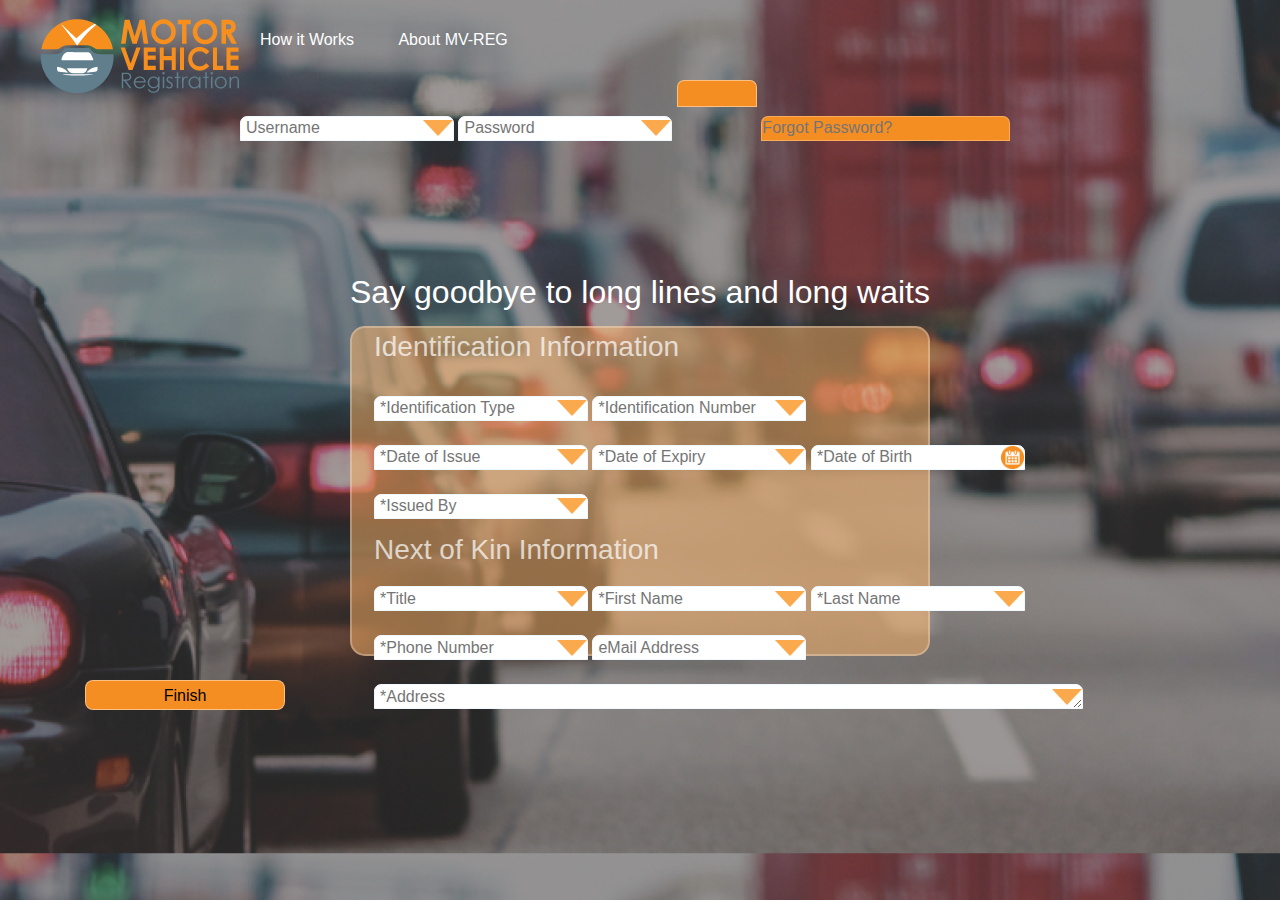
<file: project1/fill-form.html>
<!DOCTYPE html PUBLIC "-//W3C//DTD XHTML 1.0 Transitional//EN" "http://www.w3.org/TR/xhtml1/DTD/xhtml1-transitional.dtd">
<html xmlns="http://www.w3.org/1999/xhtml">
<head>
<meta http-equiv="Content-Type" content="text/html; charset=utf-8" />
    <link href="bootstrap.min.css" rel="stylesheet" type="text/css" />
<script src="jquery-3.1.1.min.js"></script>
<script src="js/bootstrap.min.js"></script>
<link href="fill-form.css" style="text/css" rel="stylesheet">
</head>

<body>
    <div class="wrapper">
       <div class="navdiv">  
           <ul>
              <div class="logo"><img src="icon.png" /></div>
                 <li><a href="#">How it Works </a></li>
                 <li><a href="#">About MV-REG</a></li>
           <li> <div class="nav-form" >
              <form>
                 <input class="inner_form" name="idt" type="text" placeholder="Username">
                 <input class="inner_form" name="idt" type="password" placeholder="Password">
                 <input class="loginnav" type="button" name="Login">
                <input class="navform" name="idt" type="password" placeholder="Forgot Password?">
              </form>
            </div></li>
               </ul>
        </div>
    </div>
    <div class="container">
   <p><center>
       <h2>Say goodbye to long lines and long waits </h2>             
       </center></p>
    <div class="form-structure">
        <div class="form-text">  
    <h3>Identification Information</h3>
            <br/>
    <div class="id-forms1">
        <form>
    <input class="inner_form" name="idt" type="text" placeholder="*Identification Type">
    <input class="inner_form" name="idn" type="text" placeholder="*Identification Number">
            <br/><br/>
    <input class="inner_form" name="doi" type="text" placeholder="*Date of Issue">
    <input class="inner_form" name="doe" type="text" placeholder="*Date of Expiry">
     <input class="inner_form" name="dob" type="text" placeholder="*Date of Birth" id="date_of_birth">
            <br/><br/>
     <input class="inner_form" name="issby" type="text" placeholder="*Issued By">
             <p><h3>Next of Kin Information </h3></p>
            <br/>
    <div class="id-forms">
        <form>
    <input class="inner_form" name="idt" type="text" placeholder="*Title">
    <input class="inner_form" name="idn" type="text" placeholder="*First Name">
    <input class="inner_form" name="doi" type="text" placeholder="*Last Name">
             <br/><br/>
    <input class="inner_form" name="doe" type="text" placeholder="*Phone Number">
     <input class="inner_form" name="dob" type="text" placeholder="eMail Address">
            <br/><br/>
    <textarea class="inner_form" name="address" placeholder="*Address" rows="100" cols="74"></textarea>
        </form>
            </div>
    </div>
  </div>
    </div>
    <br/>
    <div>
        <button class="btn btnn">Finish</button>
        </div>
</body>
</html>
</file>
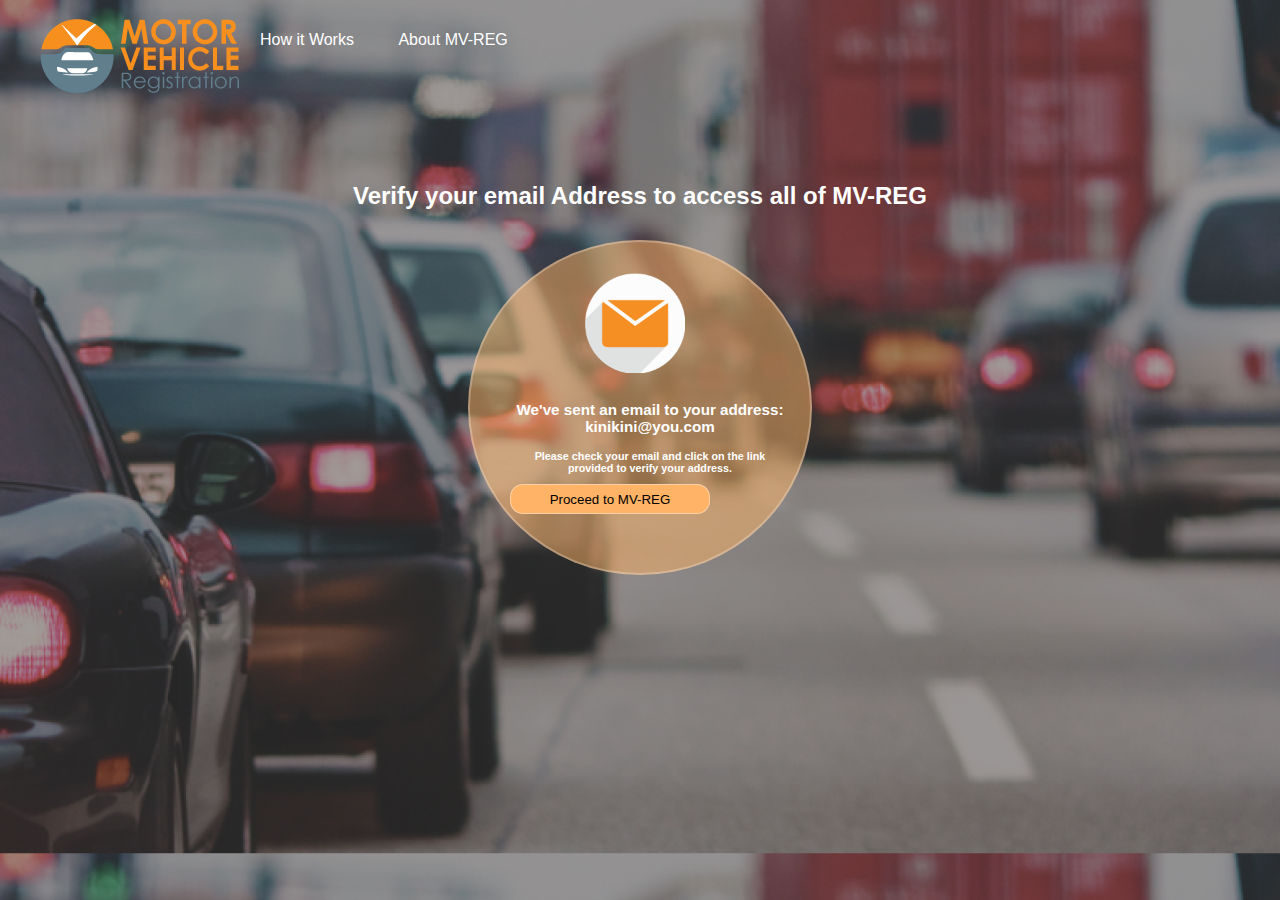
<file: project1/mail.html>
<!DOCTYPE html PUBLIC "-//W3C//DTD XHTML 1.0 Transitional//EN" "http://www.w3.org/TR/xhtml1/DTD/xhtml1-transitional.dtd">
<html xmlns="http://www.w3.org/1999/xhtml">
<head>
<meta http-equiv="Content-Type" content="text/html; charset=utf-8" />
<title>MvReg(Your Motor Vehicle Registration Portal: Sign up to register your ride)</title>
<link href="mail.css" style="text/css" rel="stylesheet">
</head>

<body>
    <div class="wrapper">
    
        <div class="navdiv">  
            <ul>
                <div class="logo"><img src="icon.png" /></div>
                 <li><a href="#">How it Works </a></li>
                 <li><a href="#">About MV-REG</a></li>
            </ul>
        </div>
    </div>
  
   <p><center>
       <h2>Verify your email Address to access all of MV-REG</h2>             
       </center></p>
    <div class="form-structure">
        <div class="mail-logo"><img src="mail.png" width="100px" height="100px" /></div>
        <br/>
        <div class="form-text">
    <p><center><b>
       <h3>We've sent an email to your address: kinikini@you.com</h3>  
       </b></center></p>
            <br/>
    <p><center>
       <h5>Please check your email and click on the link provided to verify your address.</h5>   
    </center></p>
        </div>
        <div >
            <button class="btn">Proceed to MV-REG</button>
        </div>
    </div>

   
  
  
  </div>
</body>
</html>
</file>
<file: project1/fill-form.css>
*{
        margin: 0;
        padding: 0;
}
   body{
	   background-image:url(background.jpg);
	   background-size:cover;
       font-family: 'Rubik', sans-serif ;
}

.container{
    padding-top: 2px;
}

.form-structure{
	background-color: rgba(255, 179, 102,0.5);
	margin: 0 auto;
	margin-top:8px;
	padding-left:17px;
	border:2px solid rgba(255, 242, 230,0.3);
    width:580px;
    height: 330px; 
    border-radius: 15px;
   font-family: 'Rubik', sans-serif;
}
    
.form-text{
        font-family: 'Rubik', sans-serif;
        color: #fff;
        padding-left: 5px;
        padding-right: 5px;
    }
   
.form-text:hover{
	box-shadow:inset o -4px rgba(0,0,0,0.4);
}


h2 {
	color: #ffffff;
    padding-top: 8%;
}
    h3, h5 {
	color: #ffffff;
    font-family: 'Rubik', sans-serif;
    opacity: 0.7; 
    padding-bottom: 30%;
        margin-top: 0;
   
}
.navdiv ul{
    width: 100%;
    height: 98px;
    background: transparent;
    line-height: 80px;
    display: inline
   
}
.navdiv ul a{
        text-decoration: none;
        color: #fff;
        padding: 20px;
    }
    
.navdiv ul li{
        list-style-type: circle;
        display: inline-block;
        margin-left: auto;
    }
.navdiv ul li navform{
    padding-right: 50px;
   margin: 100px 40% 24px 60%;
    float: right;
}
.navdiv ul li:hover{
       background:#8fb0bf; 
       transition: all 0.40s;
    }  
 .navdiv ul .logo{
        float: left;
        padding-left: 40px;
        padding-top: 15px;        
    }
    .mail-logo{
       float: none;
        margin-left: 75px;      
    }
.navform{
    display: inline-grid;
    border: 1px solid;
    border-color: rgba(255, 242, 230,0.3) ;
    height: 25px;
    background-color: #f58e22 ;
    border-top-left-radius:7px ;
    border-top-right-radius: 7px;
    color: #fff !important;
    padding-right: 40px;
}

.loginnav{
    width: 80px;
    background-color: #f58e22 ;
    height: 27px;
    border: 1px solid rgba(255, 242, 230,0.5) ;
    border-top-left-radius:7px ;
    border-top-right-radius: 7px;
    padding:7px 18px;  
}
    .img{
        background: #fff;
    }
.input_img {
    position:absolute;
    bottom:8px; 
    left:10px; 
    width:10px; 
    height:10px;
}
.btnn{
        width: 200px;
        height: 30px;
        border: 1px solid rgba(255, 242, 230,0.5) ;
        background-color: #f58e22;
        border-radius:8px; 
        padding:5px 18px;   
 }



.inner_form{
    display: inline-grid;
    border: 1px solid;
    border-color: aliceblue;
    height: 25px;
    border-top-left-radius:7px ;
    border-top-right-radius: 7px;
    padding-left: 5px;
   
    
}

 .id-forms {
    position: absolute;
    top: 47%;
    color: black; 
    
}

.id-forms1 {
    position: absolute;
    top: 42%;
    color: black; 

} 

.inner_form{
    background-image: url(../images/SignUp-16.png);
    background-repeat: no-repeat;
    background-position: 100% 50%;
    background-size: 30px;

}

#date_of_birth{
    background-image: url(../images/calendar.png);
    background-repeat: no-repeat;
    background-position: 100% 50%;
    background-size: 23px;
}
</file>
<file: project1/mail.css>
*{
        margin: 0;
        padding: 0;
    }
   body{
	   background-image:url(background.jpg);
	   background-size:cover;
       font-family: 'Rubik', sans-serif;
}

.form-structure{
	background-color: rgba(255, 179, 102,0.5);
	margin: 0 auto;
	margin-top:30px;
	padding-top:31px;
	padding-left:40px;
	border-radius:50%;
	border:2px solid rgba(255, 242, 230,0.3);
    width: 300px;
    height: 300px;
   -moz-border-radius: 50%; 
   -webkit-border-radius: 50%; 
   font-family: 'Rubik', sans-serif;
}
    
.form-text{
        font-family: 'Rubik', sans-serif;
        font-size: 13px;
        color: #fff;
        padding: 10px;
        padding-left: 5px;
        padding-right: 5px;
    margin-right: 20px;
    }
   
.form-text:hover{
	box-shadow:inset o -4px rgba(0,0,0,0.4);
}


h2 {
	color: #ffffff;
    padding-top: 8%;
}
    h3.h5 {
	color: #ffffff;
    font-family: 'Rubik', sans-serif;
}
    

.navdiv ul{
    width: 100%;
    height: 80px;
    background: transparent;
    line-height: 80px;
   
}

.navdiv ul a{
        text-decoration: none;
        color: #fff;
        padding: 20px;
    }
    
.navdiv ul li{
        list-style-type: circle;
        display: inline-block;
        margin-left: auto;
    }
.navdiv ul li:hover{
       background:#8fb0bf; 
       transition: all 0.40s;
    }  
 .navdiv ul .logo{
        width: 200px;
        float: left;
        padding-left: 40px;
        padding-top: 15px;        
    }
    .mail-logo{
       float: none;
        margin-left: 75px;      
    }
    .img{
        background: #fff;
    }
    .btn{
        width: 200px;
        height: 30px;
        border: 1px solid rgba(255, 242, 230,0.5) ;
        background-color: rgb(255, 179, 102);
        border-radius:13px;
        
    
    }
</file>
